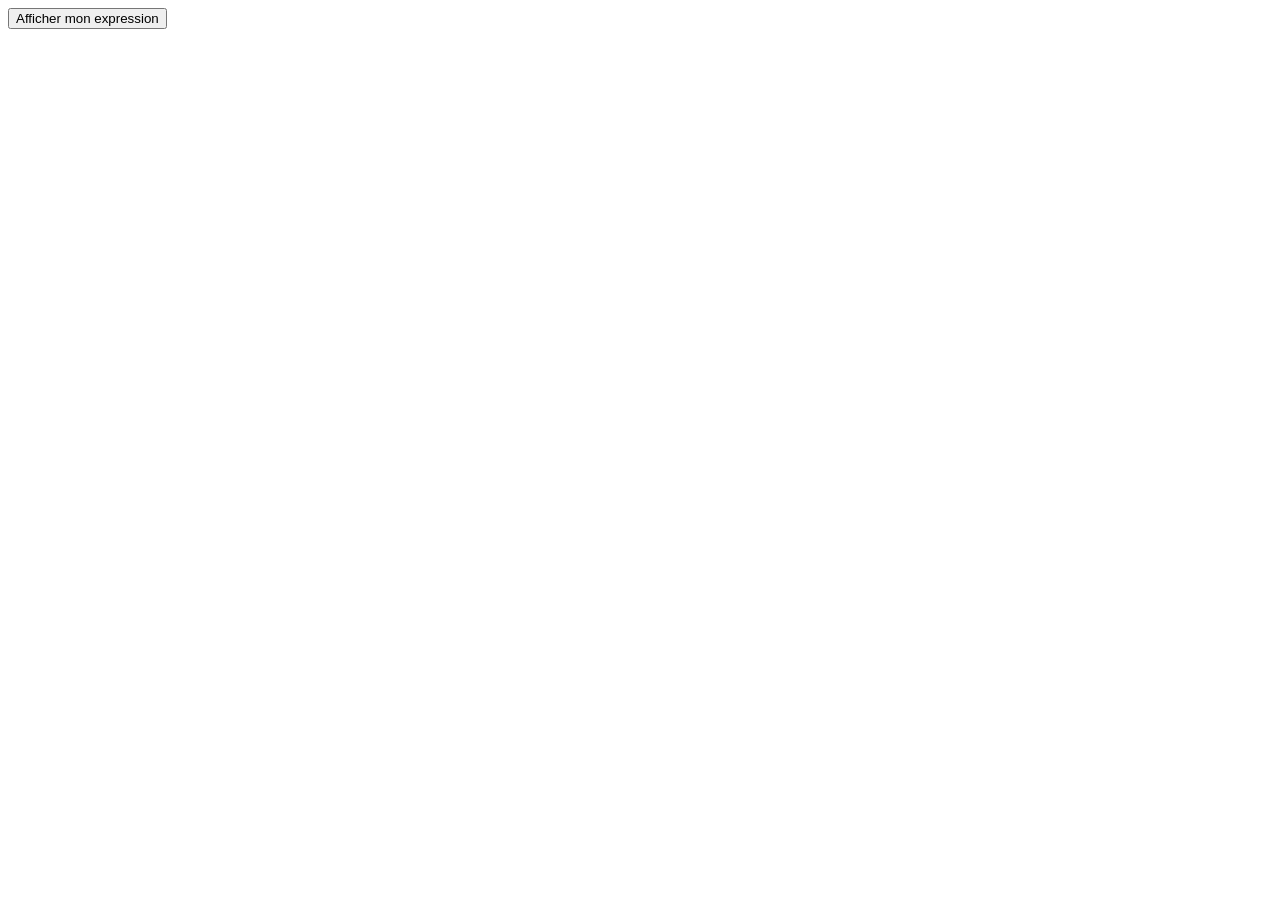
<file: jour4/job1/index.html>
<!DOCTYPE html>
<html lang="fr">
<head>
  <meta charset="UTF-8">
  <title>Fetch expression</title>
</head>
<body>
 
  <button id="button">Afficher mon expression</button>

  <script>
    // On récupère le bouton
    const button = document.getElementById('button');

    button.addEventListener('click', () => {
      // On utilise fetch pour récupérer le fichier expression.txt
      fetch('expression.txt')
        .then(response => {
          if (!response.ok) {
            throw new Error('Erreur réseau : ' + response.status);
          }
          return response.text();
        })
        .then(text => {
        console.log('Texte récupéré:', text); // Pour débugger
        console.log('Longueur:', text.length); // Pour voir si vide
        
        const p = document.createElement('p');
        p.textContent = text;
        document.body.appendChild(p);
      })
        .catch(error => {
          console.error('Erreur lors du fetch :', error);
        });
    });
  </script>
</body>
</html>
</file>
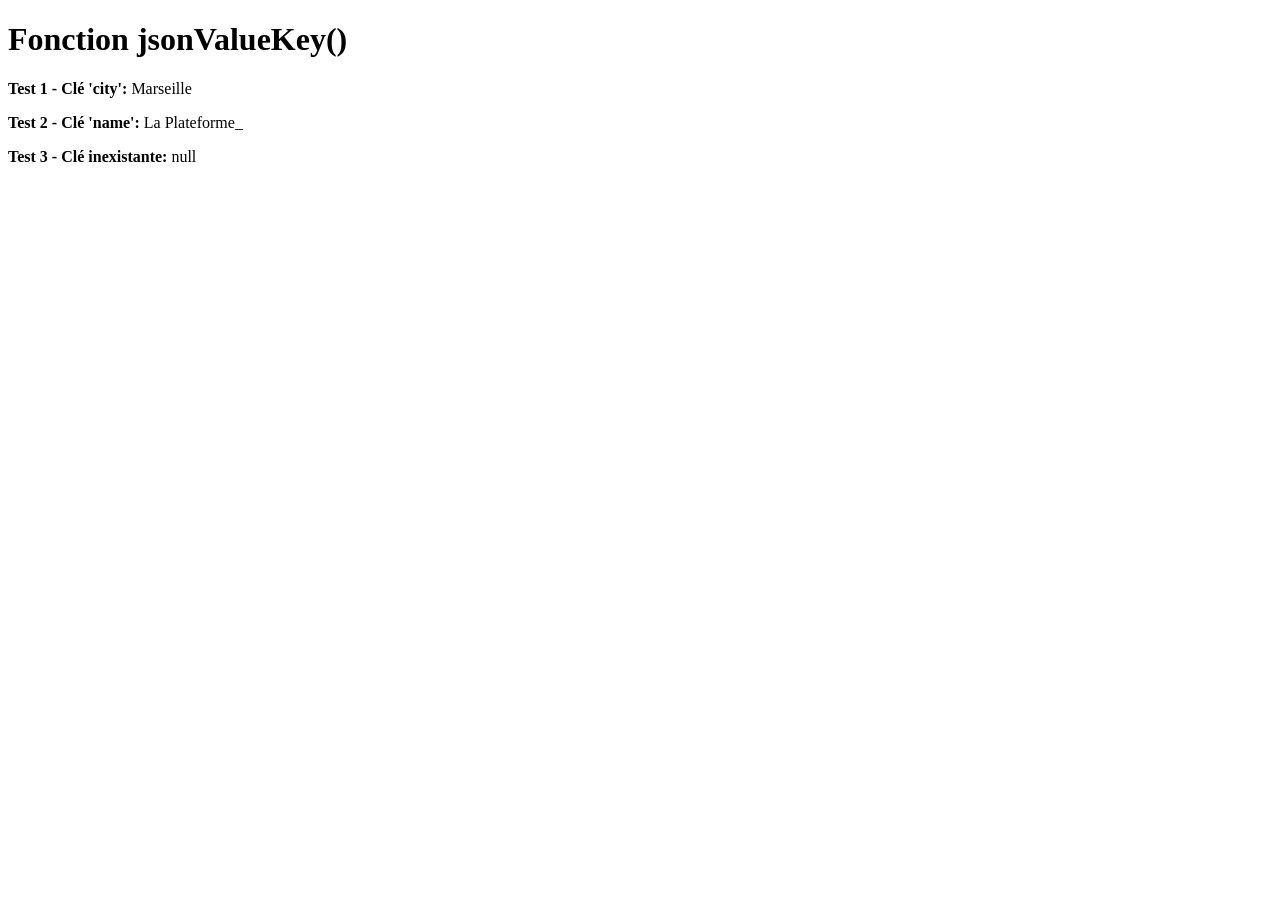
<file: jour4/job2/index.html>
<!DOCTYPE html>
<html lang="fr">
<head>
    <meta charset="UTF-8">
    <meta name="viewport" content="width=device-width, initial-scale=1.0">
    <title>Job 2 - JSON Value Key</title>
</head>
<body>
    <h1>Fonction jsonValueKey()</h1>
    <div id="result"></div>

    <script>
        function jsonValueKey(jsonString, key) {
            try {
                // Convertit la chaîne JSON en objet
                const obj = JSON.parse(jsonString);
                
                // Retourne la valeur associée à la clé, ou null si la clé n'existe pas
                return obj[key] !== undefined ? obj[key] : null;

            } catch (error) {
                console.error("Erreur : la chaîne fournie n'est pas un JSON valide.");
                return null;
            }
        }

        // Test de la fonction avec un JSON valide
        const jsonString = '{"name": "La Plateforme_", "address": "8 rue d\'hozier", "city": "Marseille", "nb_staff": "11", "creation": "2019"}';
        
        console.log("Test 1 - Clé 'city':", jsonValueKey(jsonString, "city"));
        console.log("Test 2 - Clé 'name':", jsonValueKey(jsonString, "name"));
        console.log("Test 3 - Clé inexistante:", jsonValueKey(jsonString, "country"));
        console.log("Test 4 - JSON invalide:", jsonValueKey("{invalid json}", "city"));

        // Affichage dans la page
        document.getElementById('result').innerHTML = `
            <p><strong>Test 1 - Clé 'city':</strong> ${jsonValueKey(jsonString, "city")}</p>
            <p><strong>Test 2 - Clé 'name':</strong> ${jsonValueKey(jsonString, "name")}</p>
            <p><strong>Test 3 - Clé inexistante:</strong> ${jsonValueKey(jsonString, "country")}</p>
        `;
    </script>
</body>
</html>
</file>
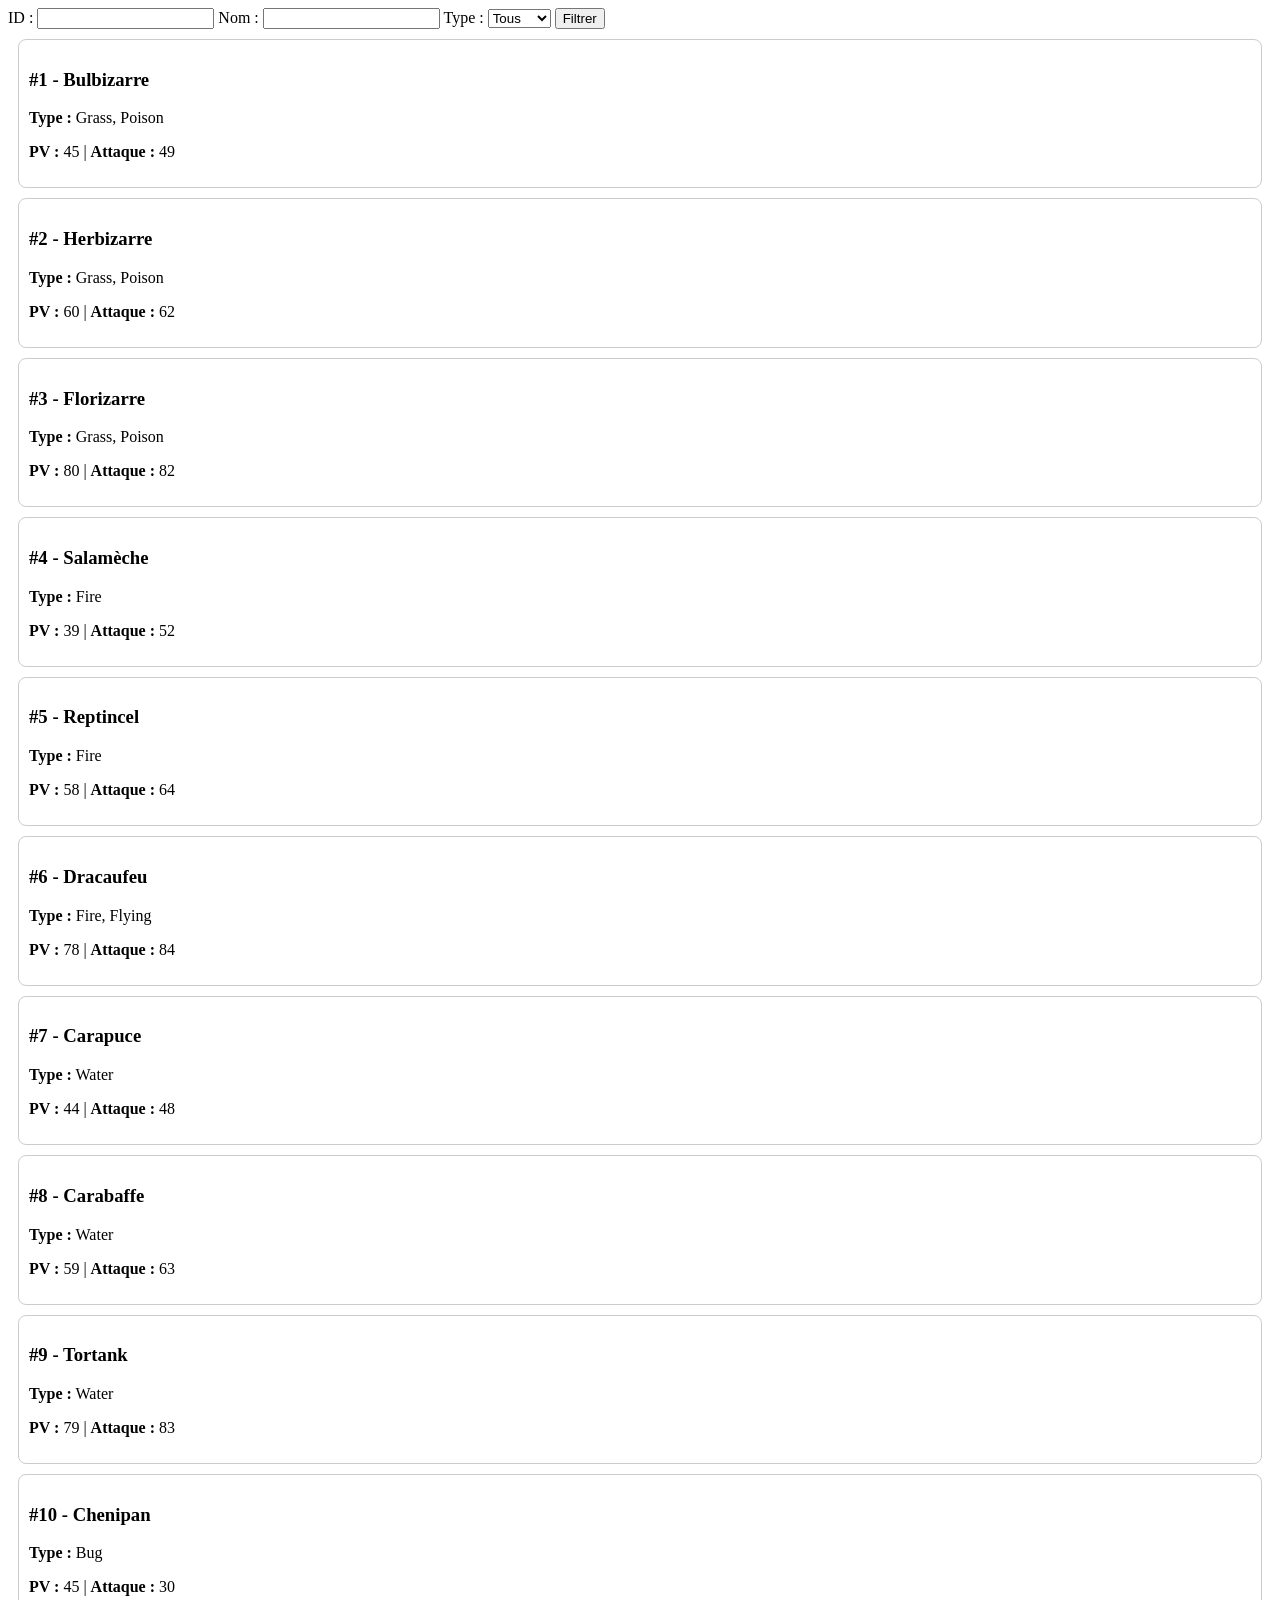
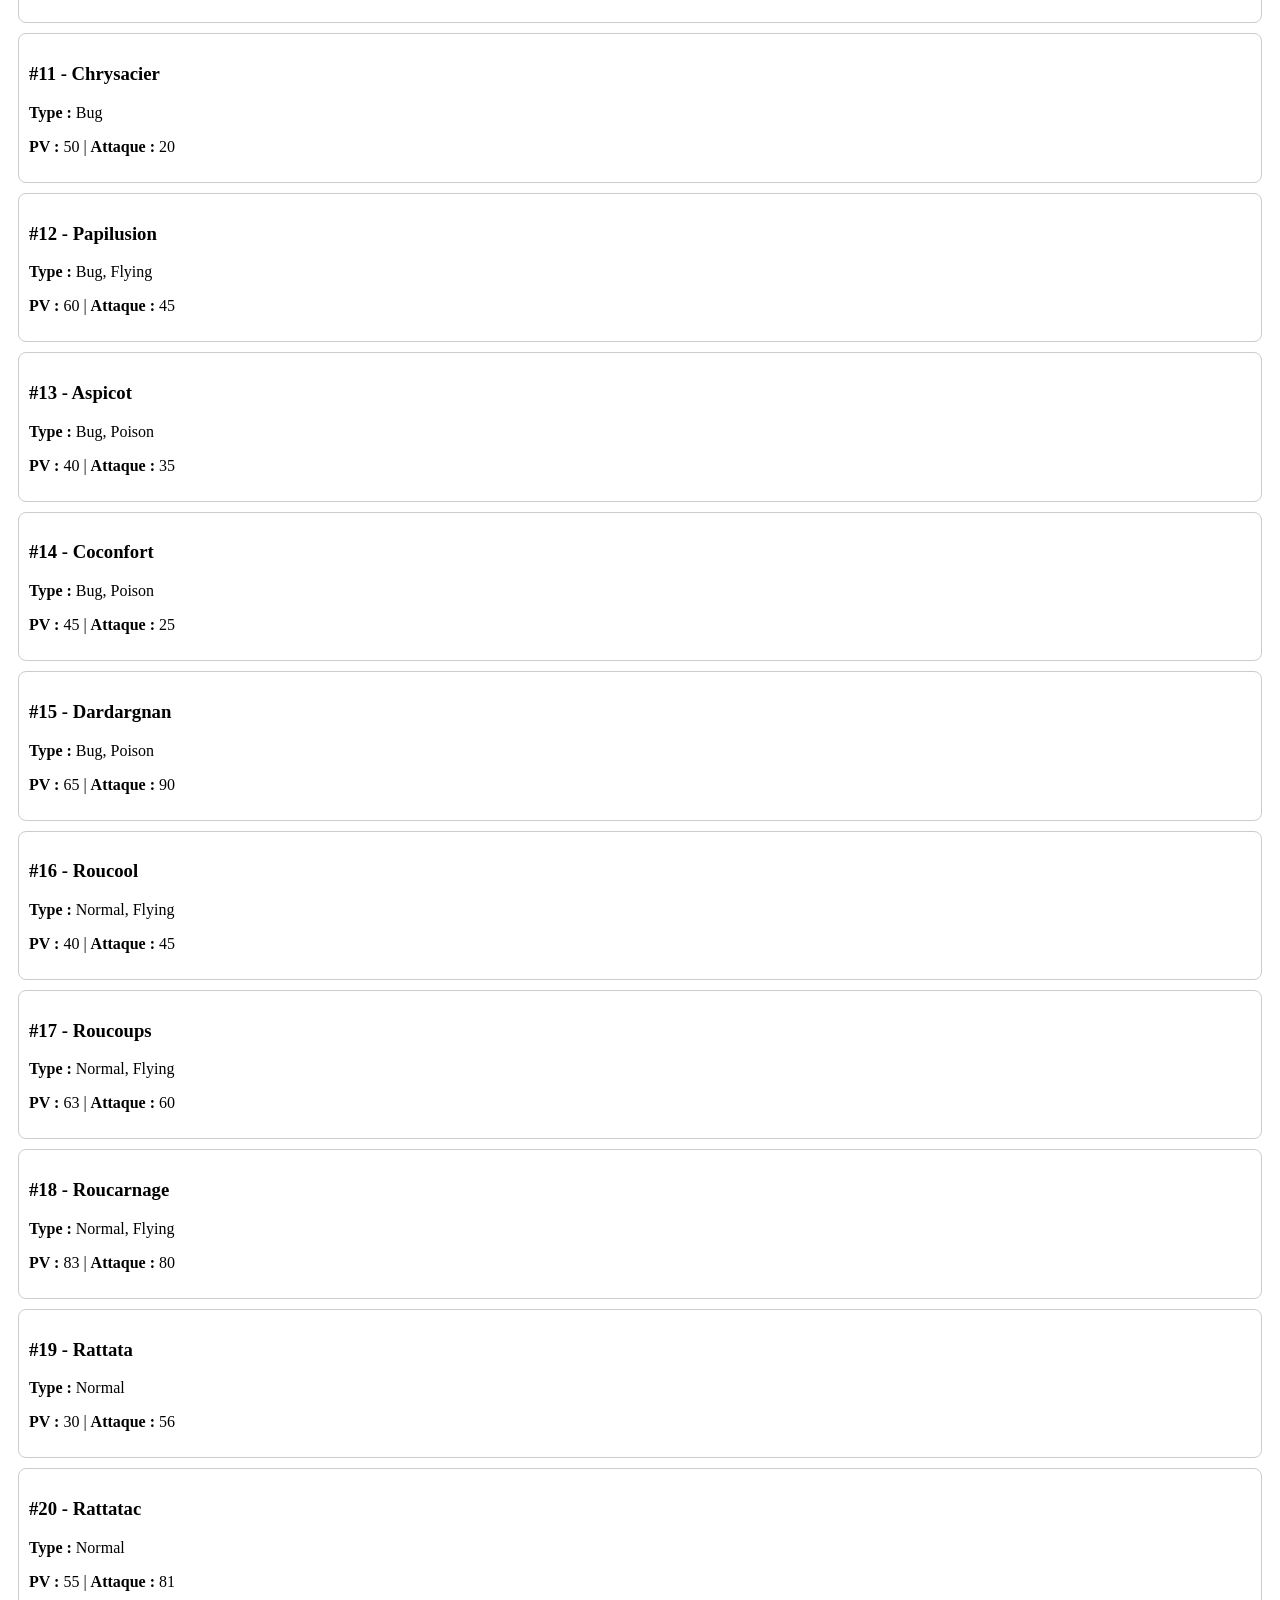
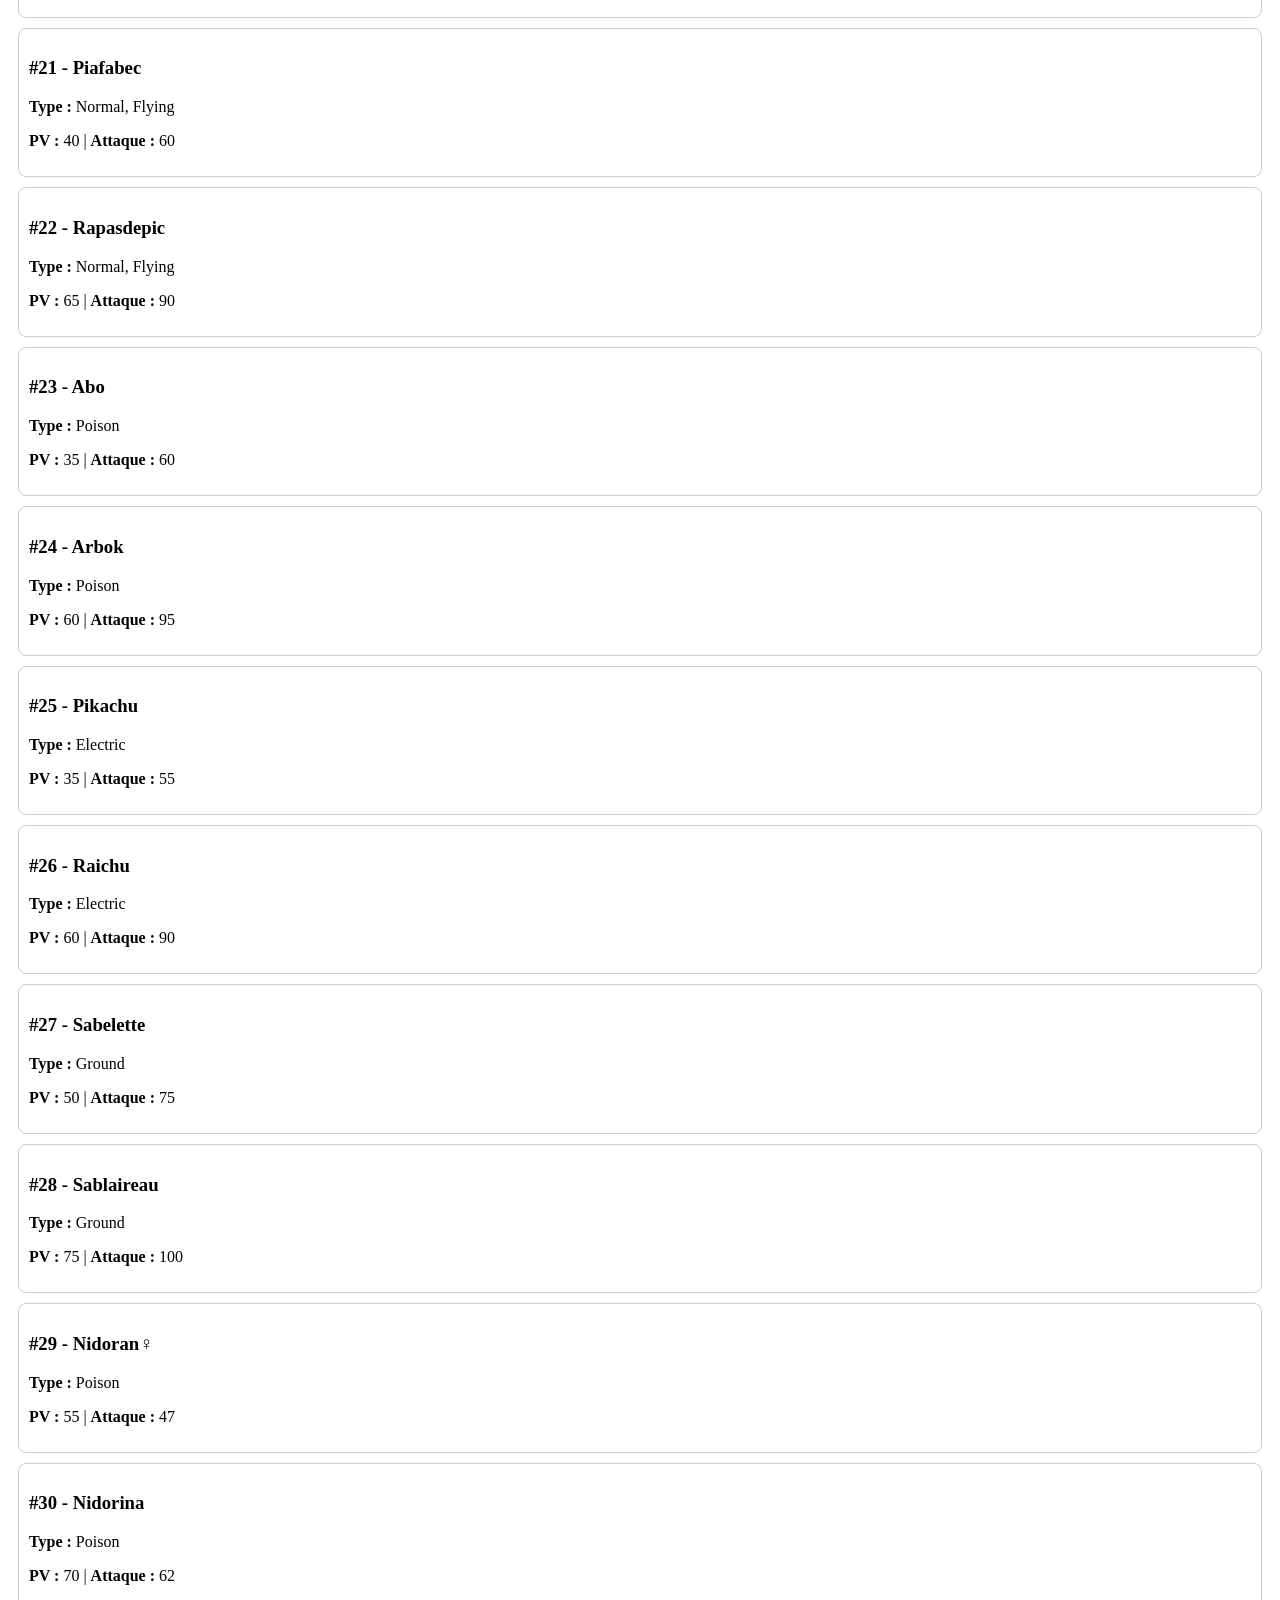
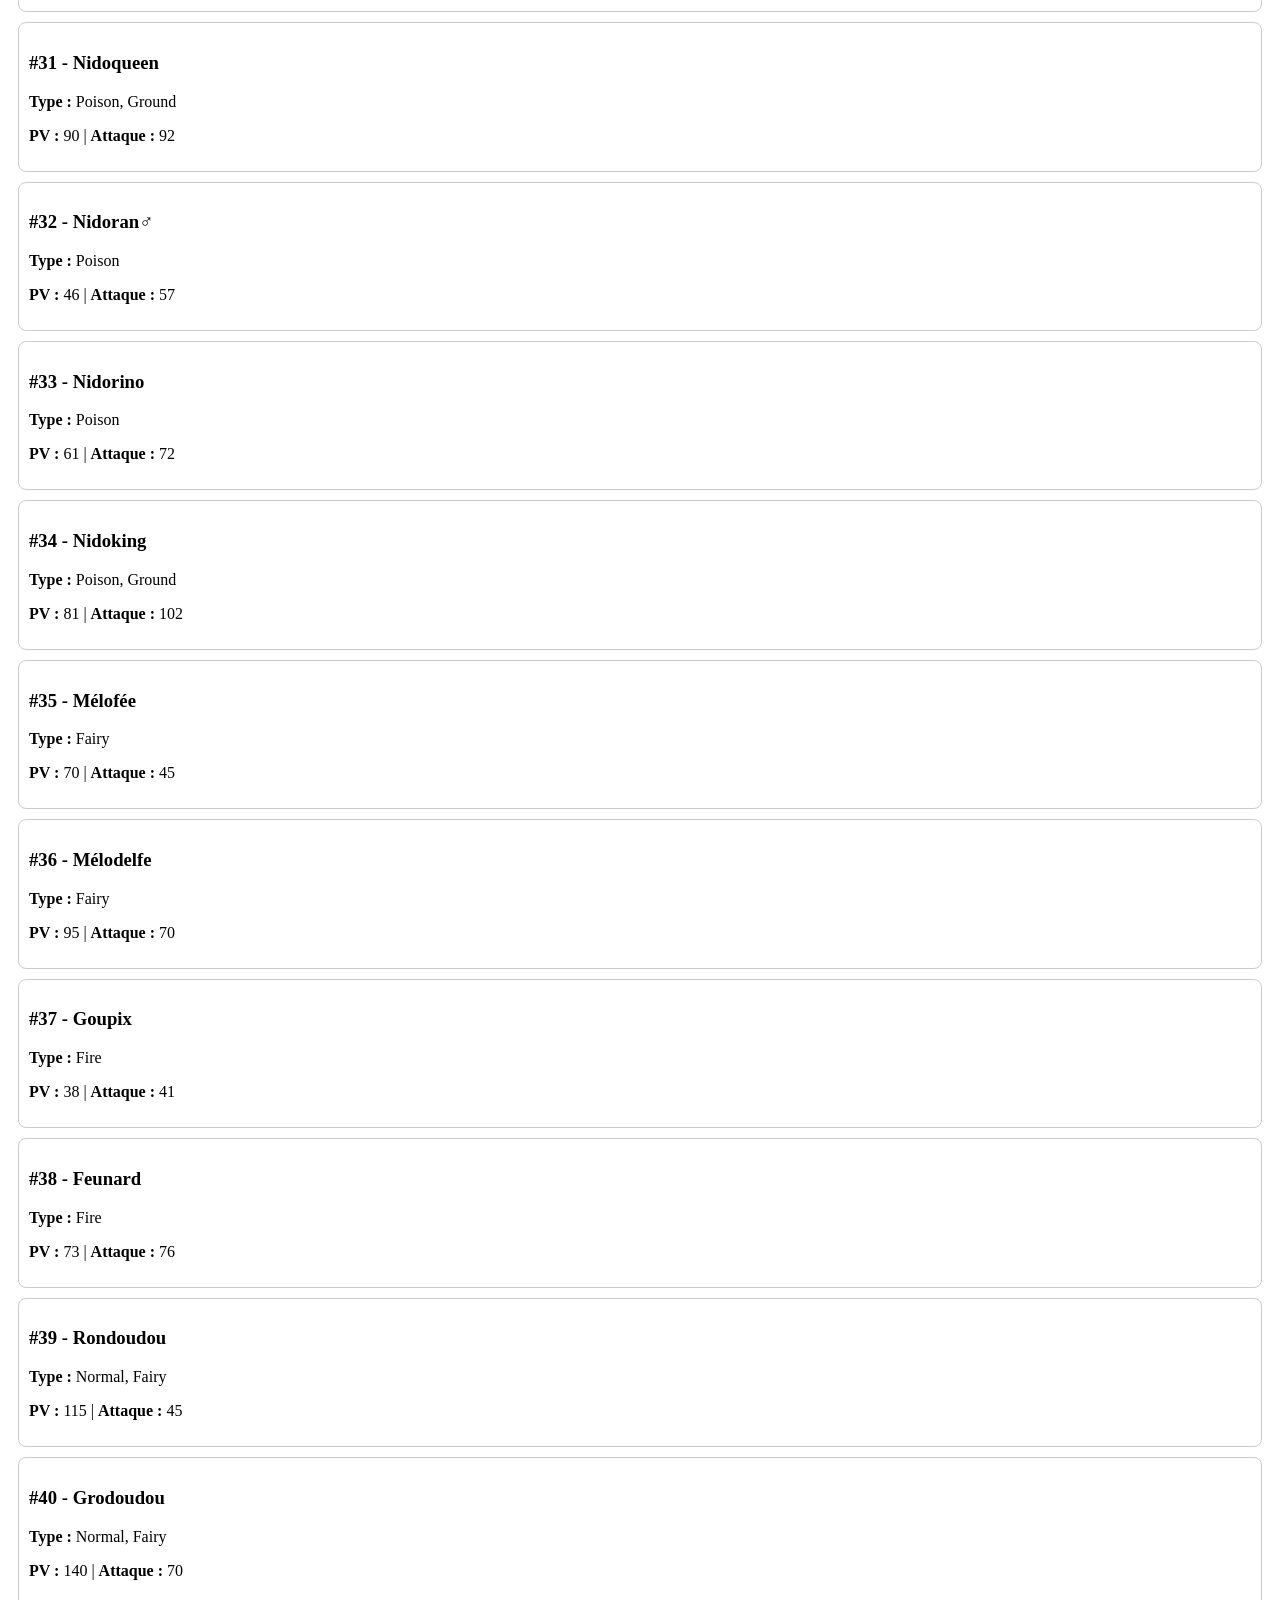
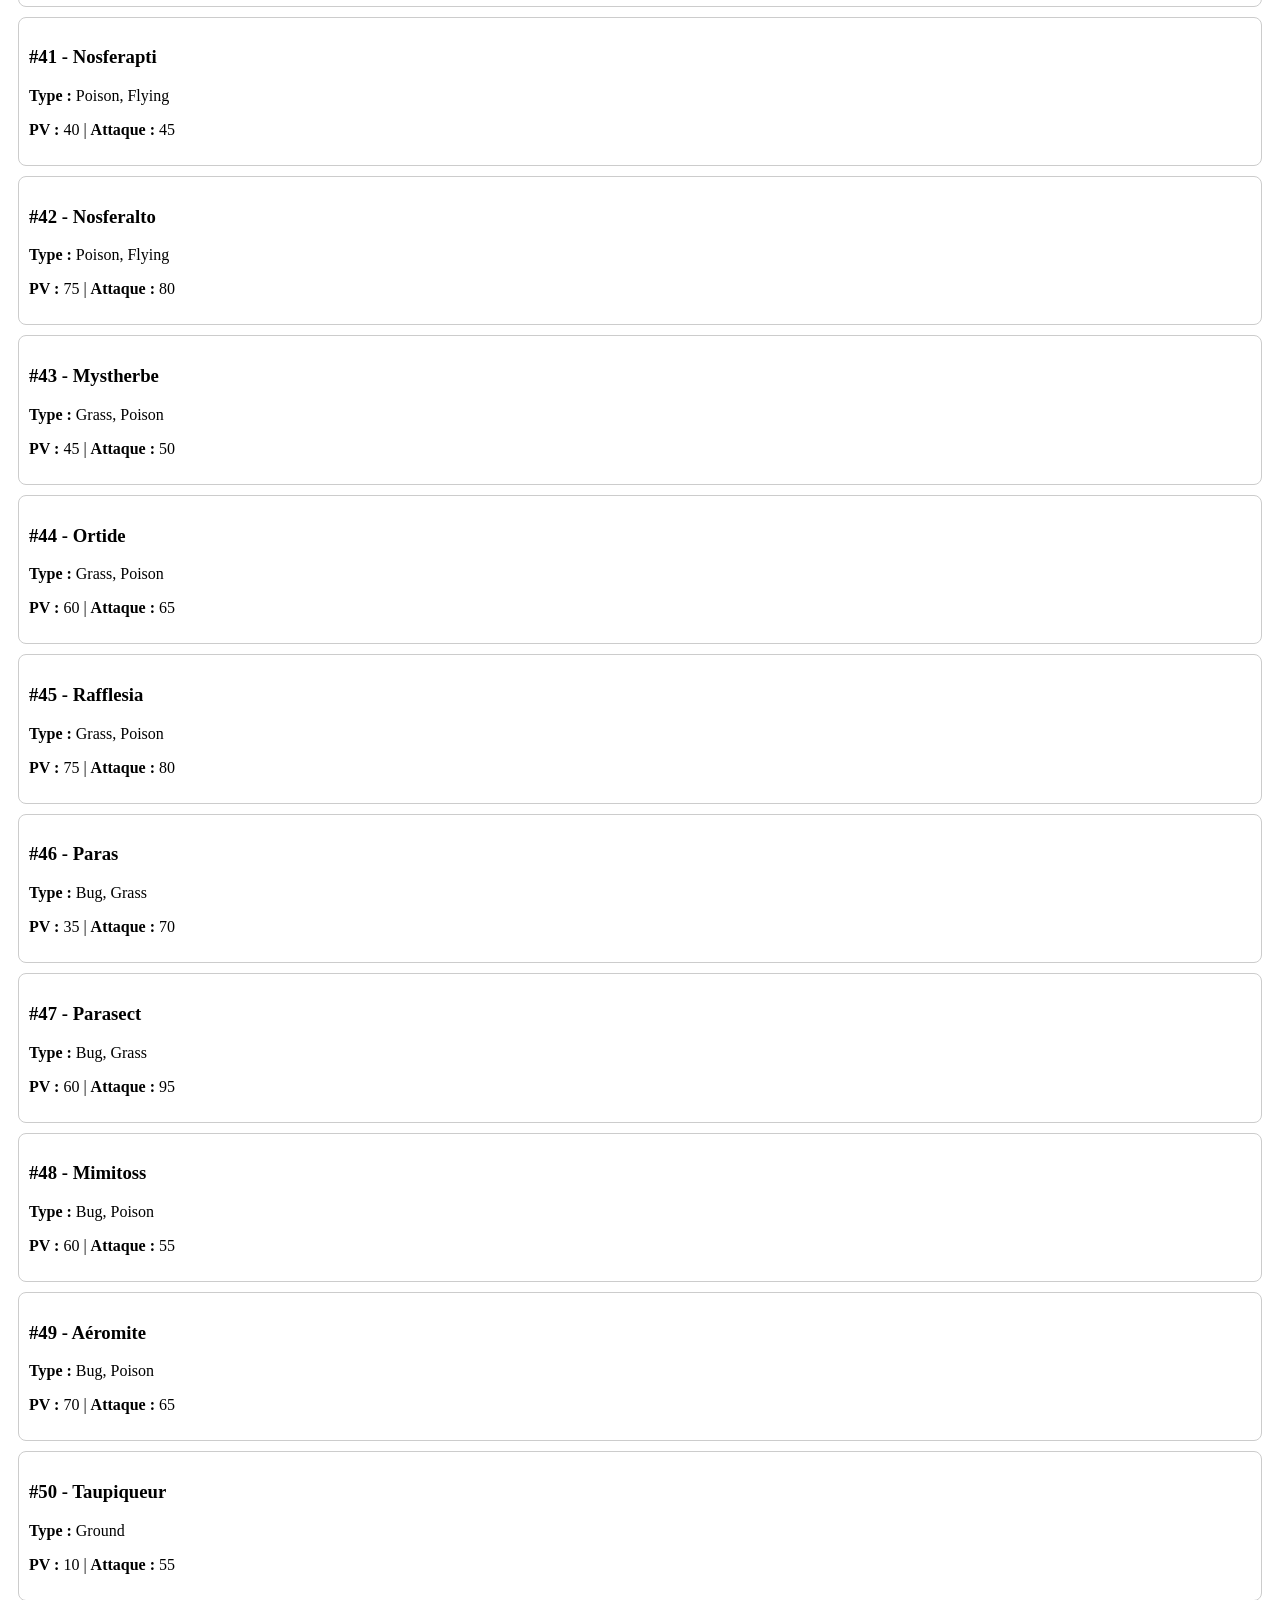
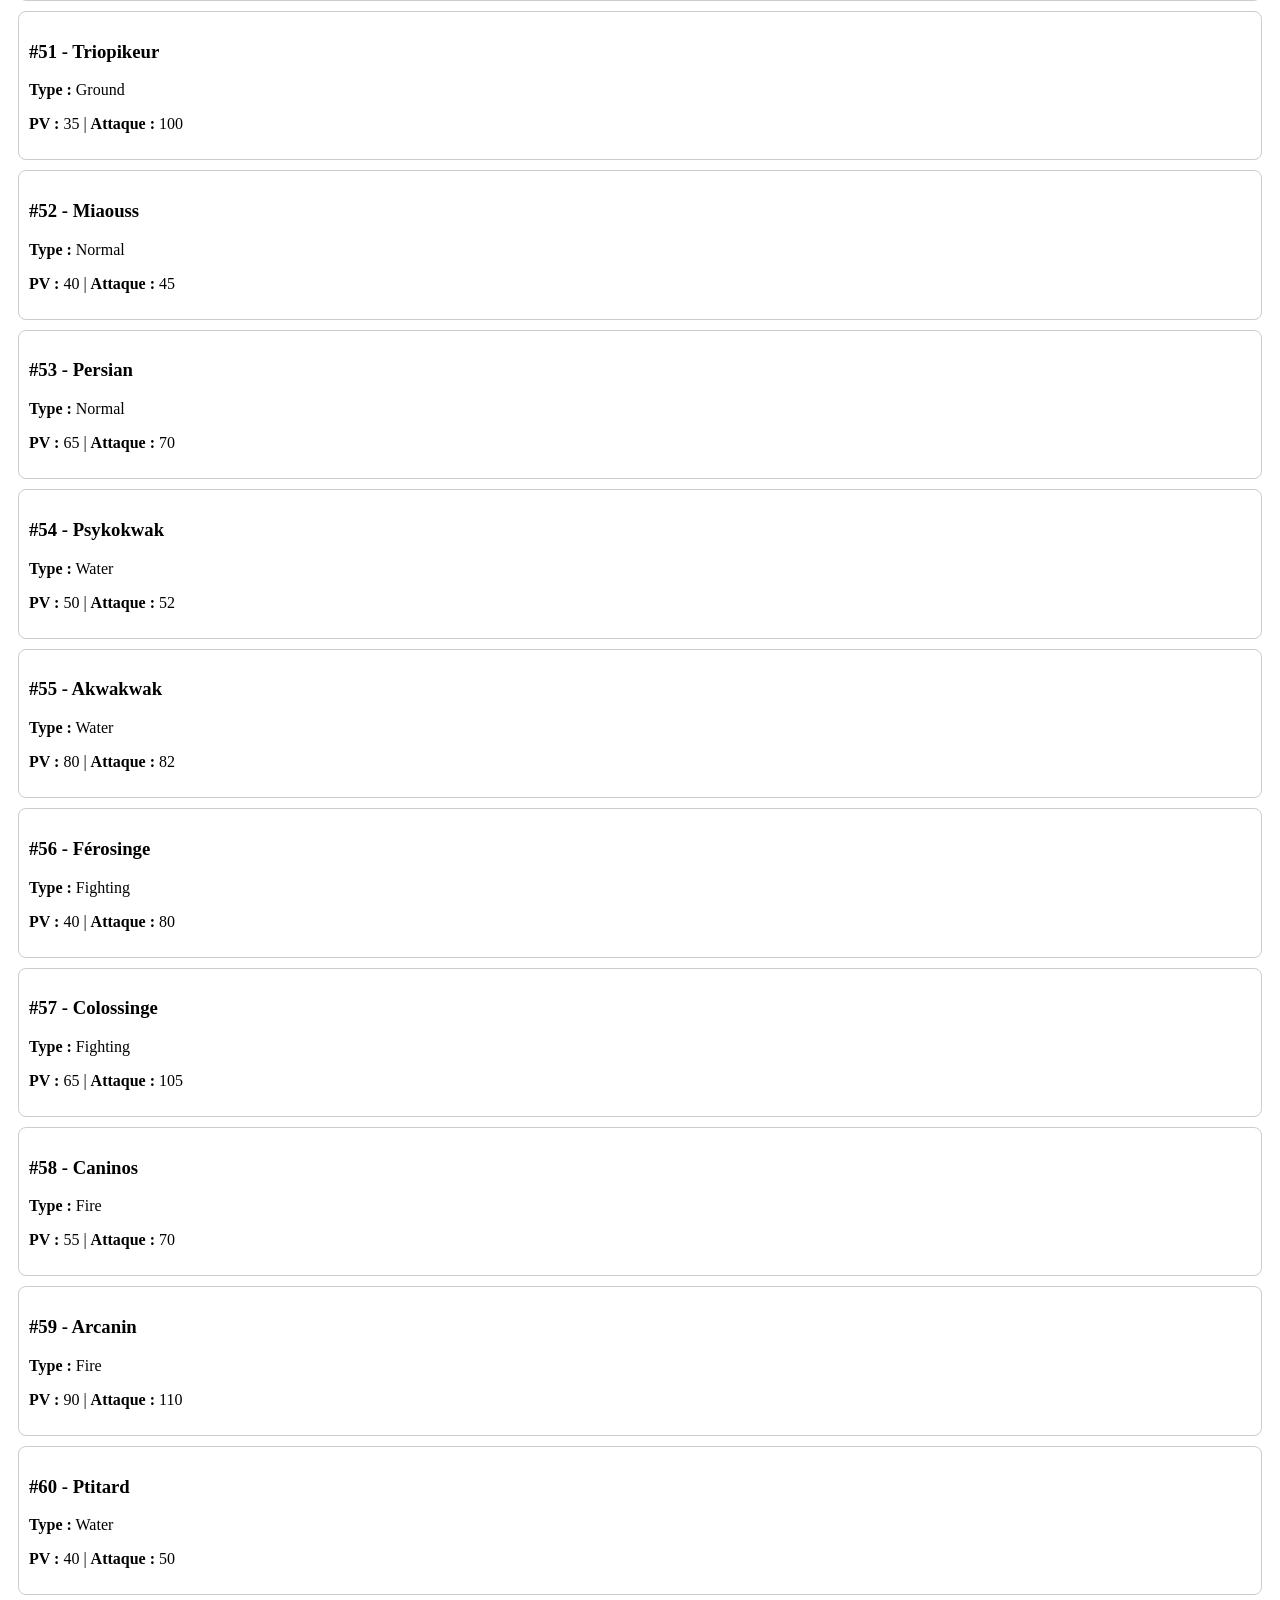
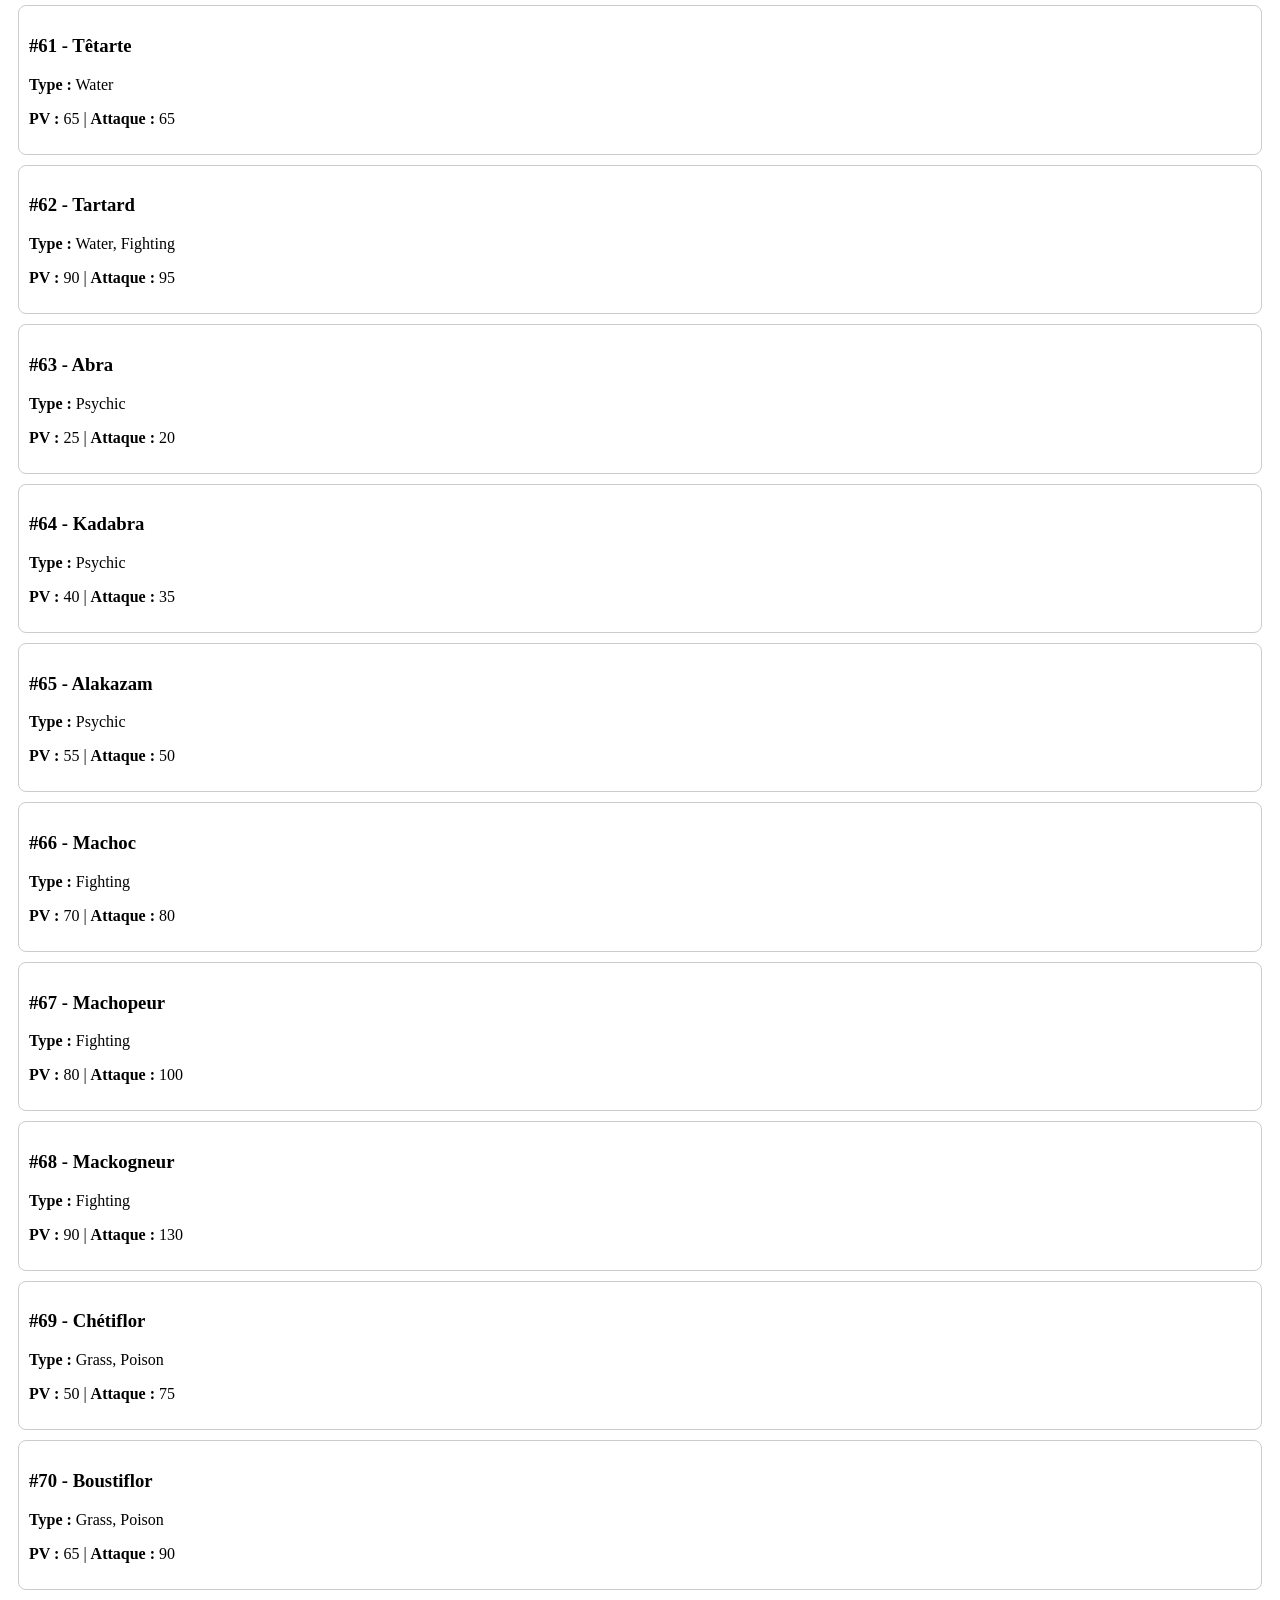
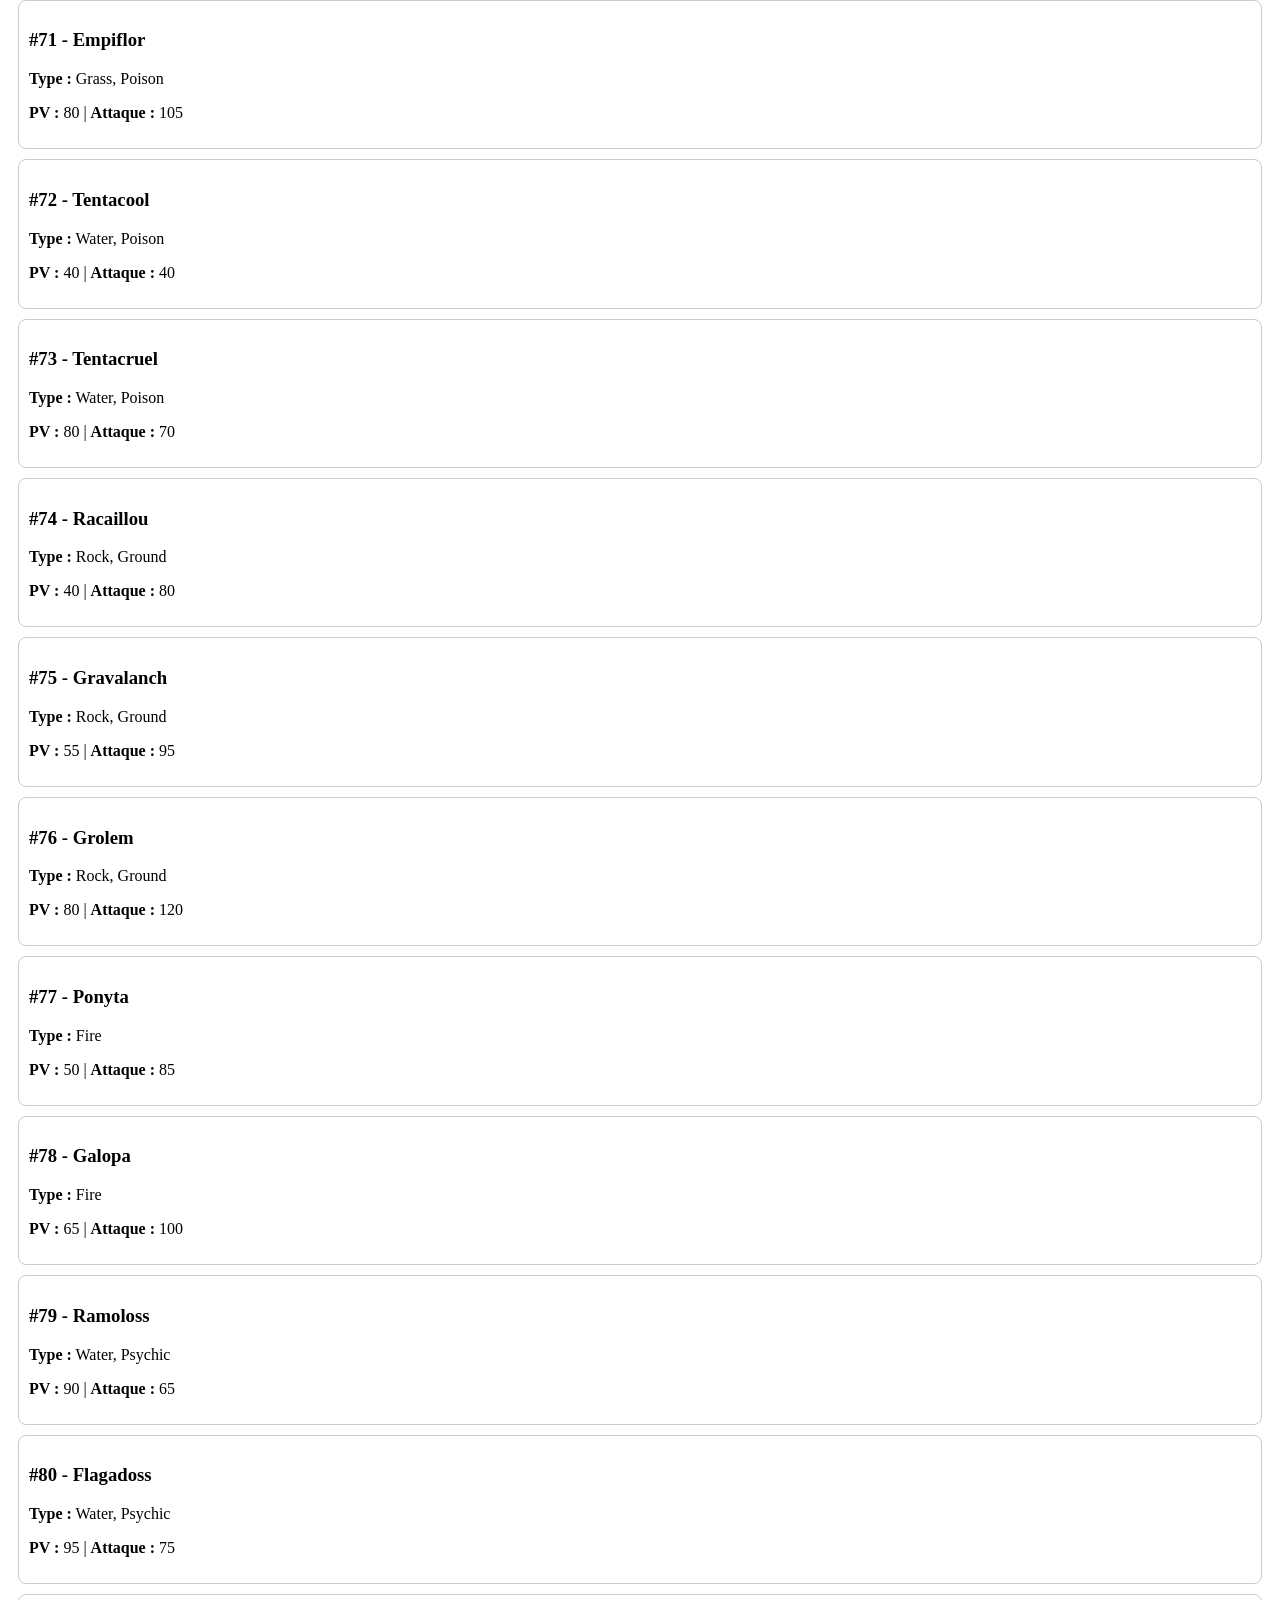
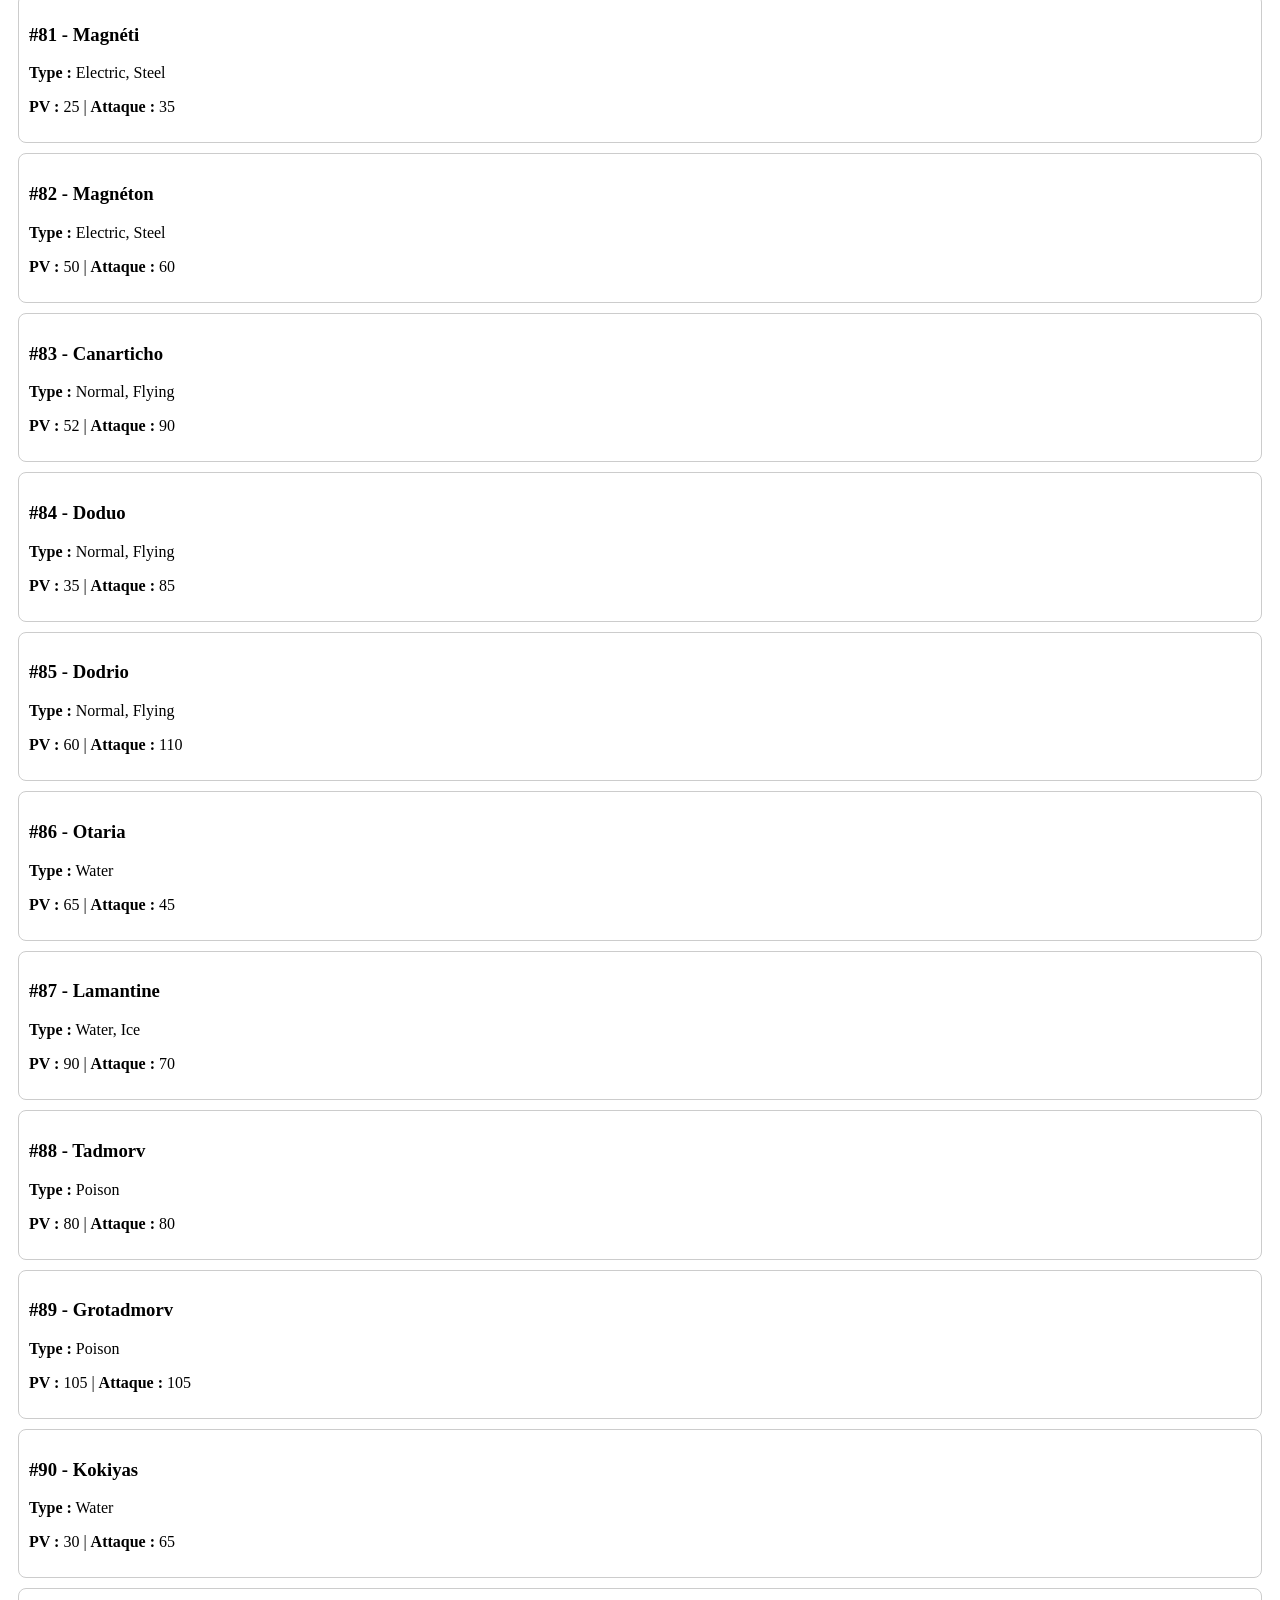
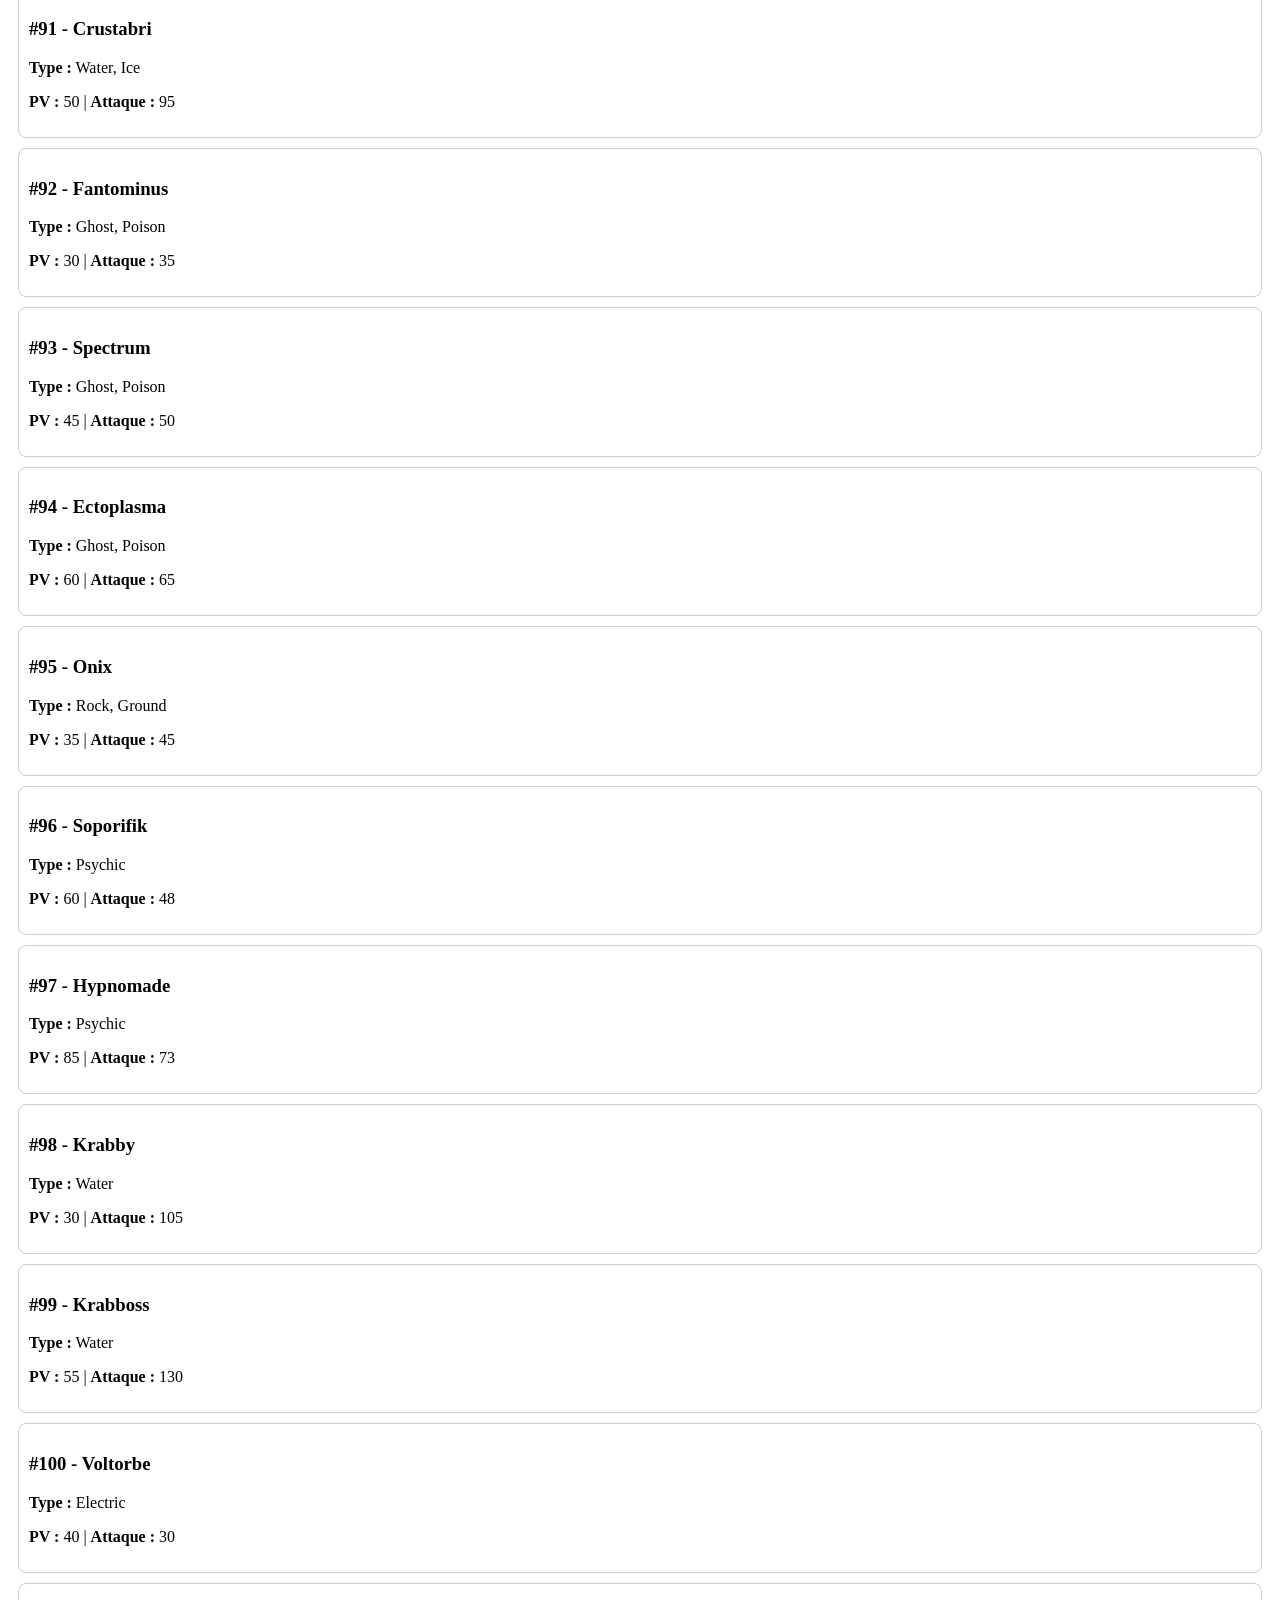
<file: jour4/job3/pokemon.html>
<!DOCTYPE html>
<html lang="fr">
<head>
    <meta charset="UTF-8">
    <title>Filtre Pokémon</title>
</head>
<body>

    <label>ID :</label>
    <input type="text" id="search-id">

    <label>Nom :</label>
    <input type="text" id="search-name">

    <label>Type :</label>
    <select id="search-type">
        <option value="">Tous</option>
        <option value="Poison">Poison</option>
        <option value="Fire">Feu</option>
        <option value="Grass">Plante</option>
    </select>

    <button onclick="filtrerDonnees()">Filtrer</button>
    <div id="results"></div>

    <script src="script.js"></script>
</body>
</html>
</file>
